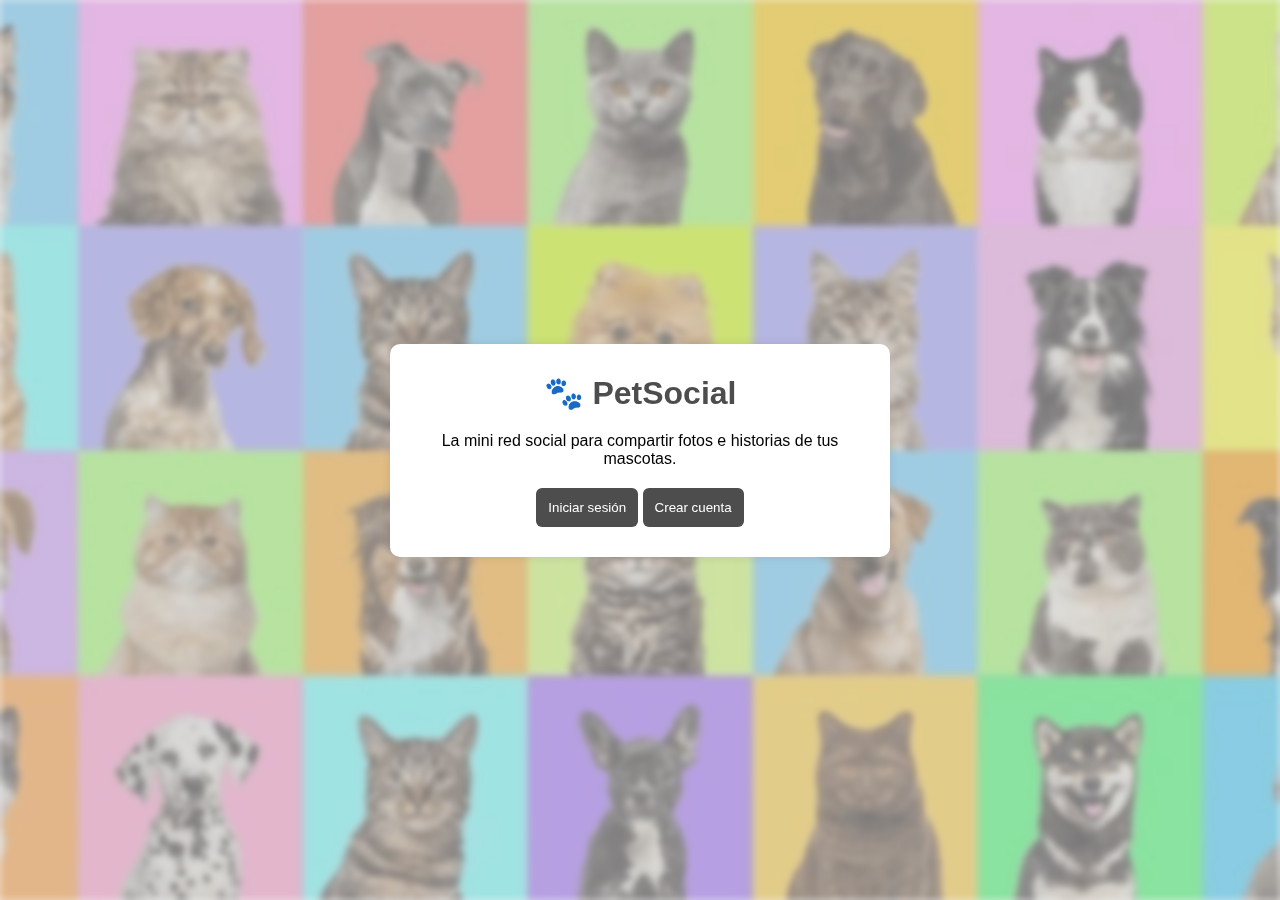
<file: index.html>
<!DOCTYPE html>
<html lang="es">
<head>
    <meta charset="UTF-8" name="viewport" content="width=device-width, initial-scale=1.0">
    <link rel="stylesheet" href="style/style.css">
    <title>PetSocial - Inicio</title>
</head>
<body>

<div class="container">
    <h1>🐾 PetSocial</h1>
    <p style="text-align:center; margin-bottom:20px;">
        La mini red social para compartir fotos e historias de tus mascotas.
    </p>

    <button onclick="location.href='login.html'">Iniciar sesión</button>
    <button onclick="location.href='register.html'">Crear cuenta</button>
</div>

</body>
</html>
</file>
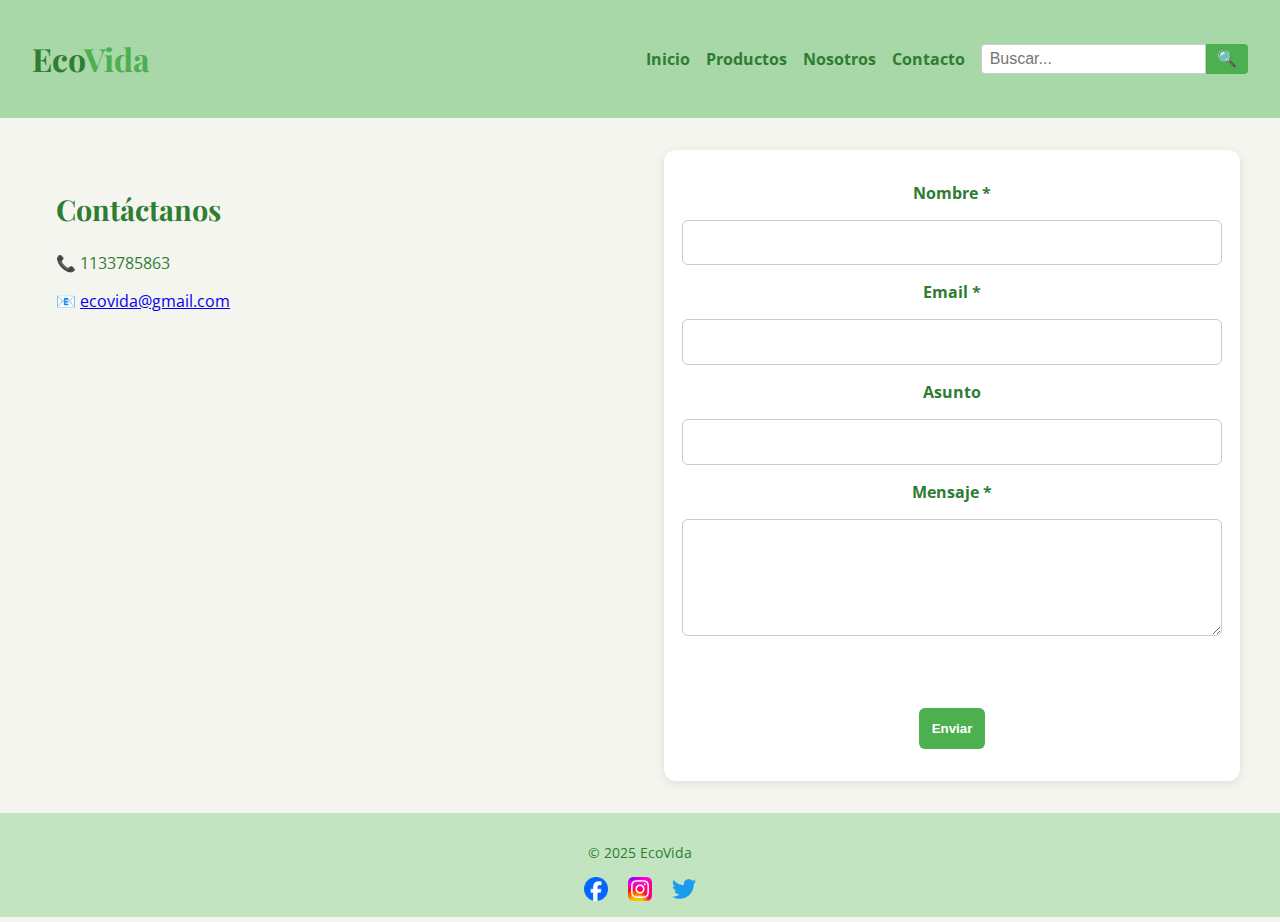
<file: contacto.html>
<!DOCTYPE html>
<html lang="es">
<head>
  <meta charset="UTF-8" />
  <meta name="viewport" content="width=device-width, initial-scale=1.0"/>
  <title>EcoVida - Contacto</title>
  <link rel="stylesheet" href="css/style4.css" />
  <link href="https://fonts.googleapis.com/css2?family=Playfair+Display:wght@700&family=Open+Sans&display=swap" rel="stylesheet">
  <script src="https://www.google.com/recaptcha/api.js" async defer></script>
</head>
<body>

  <header>
    <h1 class="logo"><a href="index.html">Eco<span>Vida</span></a></h1>
    <nav>
      <ul>
        <li><a href="index.html">Inicio</a></li>
        <li><a href="productos.html">Productos</a></li>
        <li><a href="nosotros.html">Nosotros</a></li>
        <li><a href="contacto.html">Contacto</a></li>
      </ul>
      <div class="busqueda">
        <input type="text" placeholder="Buscar...">
        <button class="lupa">🔍</button>
      </div>
    </nav>
  </header>

  <main class="contacto-container">
    <div class="info-contacto">
      <h2>Contáctanos</h2>
      <p><strong>📞</strong> 1133785863</p>
      <p><strong>📧</strong> <a href="mailto:ecovida@gmail.com">ecovida@gmail.com</a></p>
    </div>

    <form id="formulario">
      <label for="nombre">Nombre *</label>
      <input type="text" id="nombre" required>

      <label for="email">Email *</label>
      <input type="email" id="email" required>

      <label for="asunto">Asunto</label>
      <input type="text" id="asunto">

      <label for="mensaje">Mensaje *</label>
      <textarea id="mensaje" rows="5" required></textarea>

      <div id="respuesta"></div>
      <button type="submit">Enviar</button>
    </form>
  </main>

  <footer>
    <p>&copy; 2025 EcoVida</p>
    <div class="redes">
      <a href="https://www.facebook.com/"><img src="img/facebook.svg.png" alt="Facebook"></a>
      <a href="https://www.instagram.com/"><img src="img/instagram.svg.png" alt="Instagram"></a>
      <a href="https://x.com/home"><img src="img/twitter.svg.png" alt="Twitter"></a>
    </div>
  </footer>

  <script src="js/script3.js"></script>
</body>
</html>
</file>
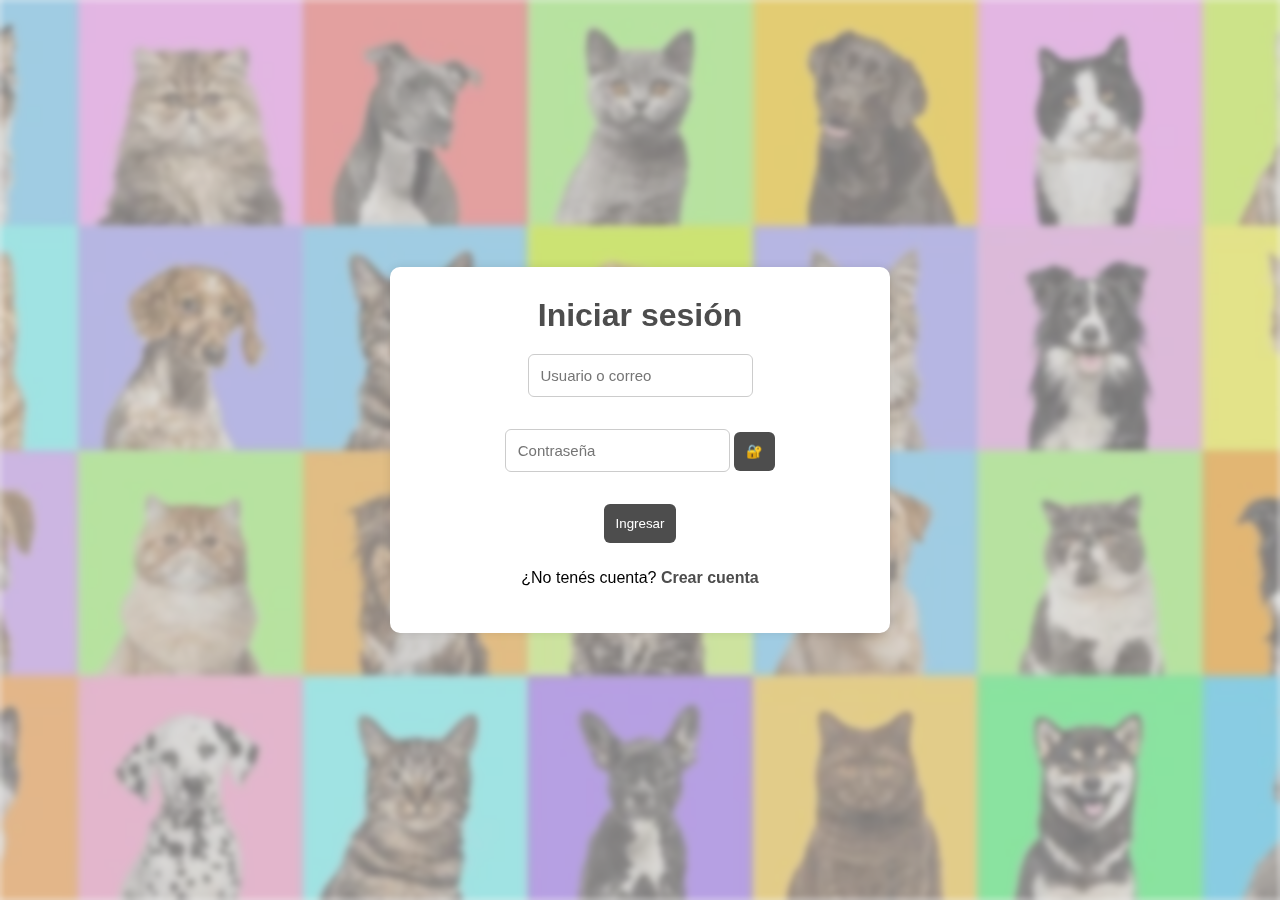
<file: dashboard.html>
<!DOCTYPE html>
<html lang="es">
<head>
    <meta charset="UTF-8" name="viewport" content="width=device-width, initial-scale=1.0">
    <link rel="stylesheet" href="style/style.css">
    <script>
        document.addEventListener("DOMContentLoaded", () => {
            const session = JSON.parse(localStorage.getItem("sessionUser"));

            if (!session) location.href = "login.html";

            document.getElementById("username").textContent = session.username;
        });

        function logout() {
            localStorage.removeItem("sessionUser");
            location.href = "login.html";
        }
    </script>
    <title>PetSocial - Dashboard</title>
</head>
<body>

<div class="container">
    <h1>Bienvenido, <span id="username"></span> 🐶</h1>
    <button onclick="logout()">Cerrar sesión</button>
</div>

</body>
</html>
</file>
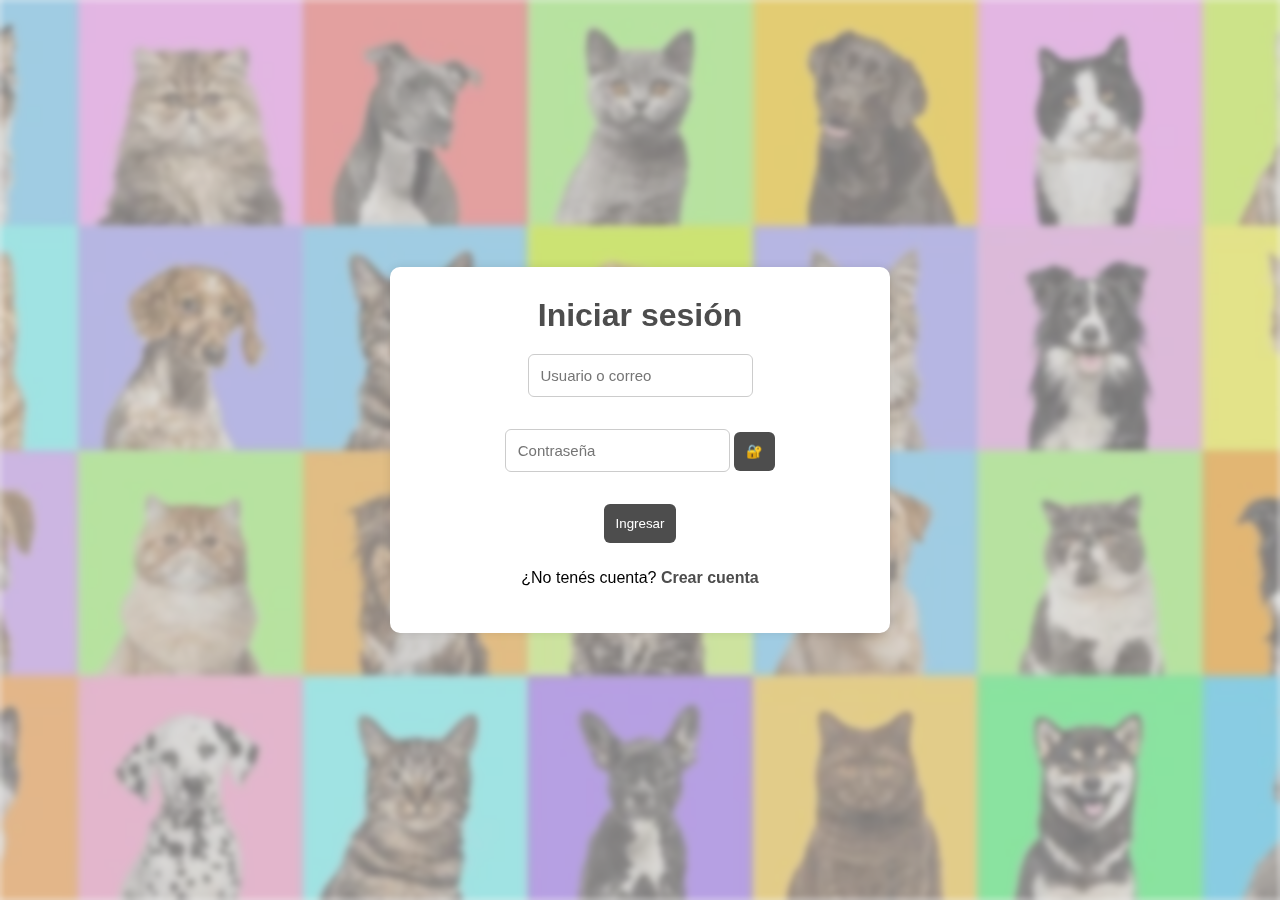
<file: login.html>
<!DOCTYPE html>
<html lang="es">
<head>
    <meta charset="UTF-8">
    <link rel="stylesheet" href="style/style.css">
    <script defer src="js/auth.js"></script>
    <title>PetSocial - Iniciar sesión</title>
</head>
<body>

<div class="container">
    <h1>Iniciar sesión</h1>

    <form id="loginForm">
        <input type="text" id="logUser" placeholder="Usuario o correo">
        <p class="error" id="errLoginUser"></p>

        <div class="password-wrapper">
            <input type="password" id="logPass" placeholder="Contraseña">
            <button type="button" class="toggle-pass" onclick="togglePassword('logPass', this)">🔐​</button>
        </div>
        <p class="error" id="errLoginPass"></p>

        <button type="submit">Ingresar</button>

        <div class="small-link">
            ¿No tenés cuenta? <a href="register.html">Crear cuenta</a>
        </div>

        <p class="error" id="loginError"></p>
    </form>
</div>

</body>
</html>
</file>
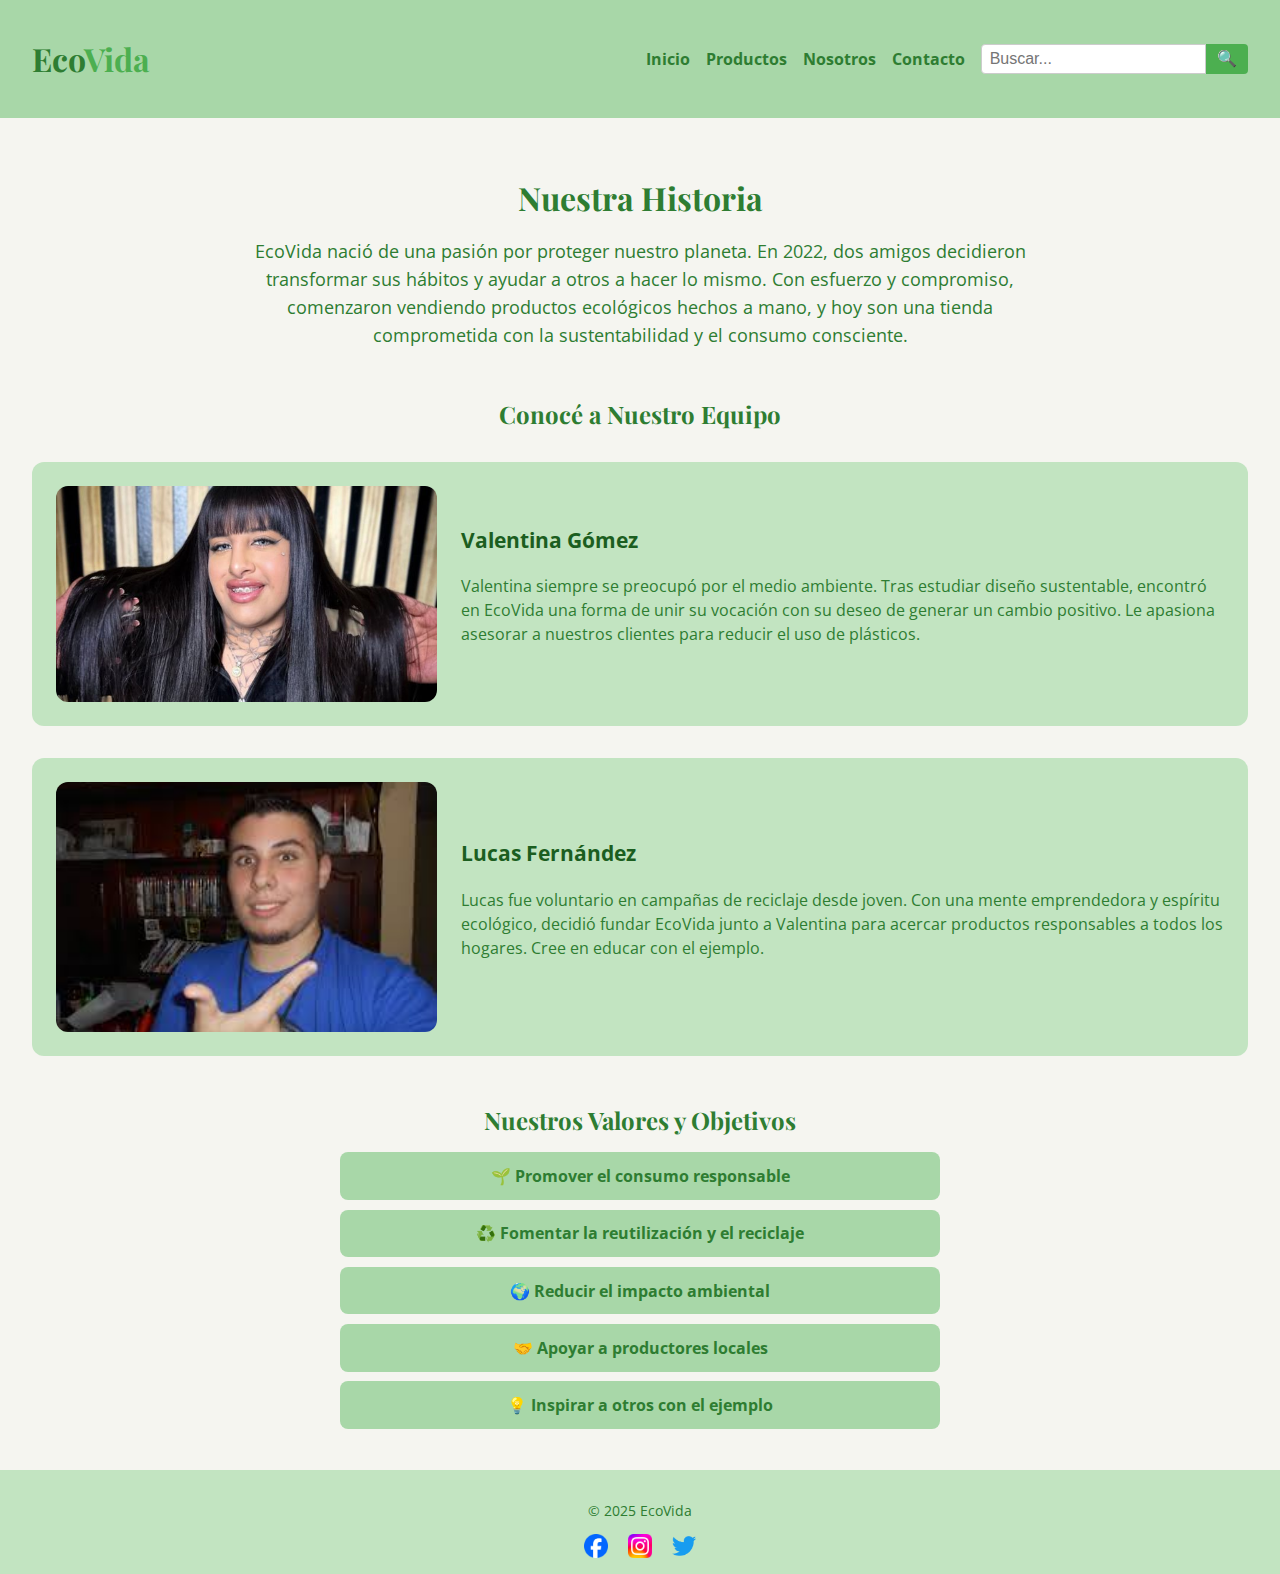
<file: nosotros.html>
<!DOCTYPE html>
<html lang="es">
<head>
  <meta charset="UTF-8" />
  <meta name="viewport" content="width=device-width, initial-scale=1.0"/>
  <title>EcoVida - Sobre Nosotros</title>
  <link rel="stylesheet" href="css/style3.css" />
  <link href="https://fonts.googleapis.com/css2?family=Playfair+Display:wght@700&family=Open+Sans&display=swap" rel="stylesheet">
</head>
<body>

  <header>
    <h1 class="logo"><a href="index.html">Eco<span>Vida</span></a></h1>
    <nav>
      <ul>
        <li><a href="index.html">Inicio</a></li>
        <li><a href="productos.html">Productos</a></li>
        <li><a href="nosotros.html">Nosotros</a></li>
        <li><a href="contacto.html">Contacto</a></li>
      </ul>
      <div class="busqueda">
        <input type="text" placeholder="Buscar...">
        <button class="lupa">🔍</button>
      </div>
    </nav>
  </header>

  <main>
    <section class="historia">
      <h2>Nuestra Historia</h2>
      <p>
        EcoVida nació de una pasión por proteger nuestro planeta. En 2022, dos amigos decidieron transformar sus hábitos y ayudar a otros a hacer lo mismo. Con esfuerzo y compromiso, comenzaron vendiendo productos ecológicos hechos a mano, y hoy son una tienda comprometida con la sustentabilidad y el consumo consciente.
      </p>
    </section>

    <section class="equipo">
      <h2>Conocé a Nuestro Equipo</h2>
      <div class="card-equipo">
        <img src="img/persona1.jpg" alt="Integrante 1">
        <div class="descripcion">
          <h3>Valentina Gómez</h3>
          <p>
            Valentina siempre se preocupó por el medio ambiente. Tras estudiar diseño sustentable, encontró en EcoVida una forma de unir su vocación con su deseo de generar un cambio positivo. Le apasiona asesorar a nuestros clientes para reducir el uso de plásticos.
          </p>
        </div>
      </div>

      <div class="card-equipo">
        <img src="img/persona2.jpg" alt="Integrante 2">
        <div class="descripcion">
          <h3>Lucas Fernández</h3>
          <p>
            Lucas fue voluntario en campañas de reciclaje desde joven. Con una mente emprendedora y espíritu ecológico, decidió fundar EcoVida junto a Valentina para acercar productos responsables a todos los hogares. Cree en educar con el ejemplo.
          </p>
        </div>
      </div>
    </section>

    <section class="valores">
      <h2>Nuestros Valores y Objetivos</h2>
      <ul>
        <li>🌱 Promover el consumo responsable</li>
        <li>♻️ Fomentar la reutilización y el reciclaje</li>
        <li>🌍 Reducir el impacto ambiental</li>
        <li>🤝 Apoyar a productores locales</li>
        <li>💡 Inspirar a otros con el ejemplo</li>
      </ul>
    </section>
  </main>

  <footer>
    <p>&copy; 2025 EcoVida</p>
    <div class="redes">
      <a href="https://www.facebook.com/"><img src="img/facebook.svg.png" alt="Facebook"></a>
      <a href="https://www.instagram.com/"><img src="img/instagram.svg.png" alt="Instagram"></a>
      <a href="https://x.com/home"><img src="img/twitter.svg.png" alt="Twitter"></a>
    </div>
  </footer>
  <script src="js/script4.js"></script>
</body>
</html>
</file>
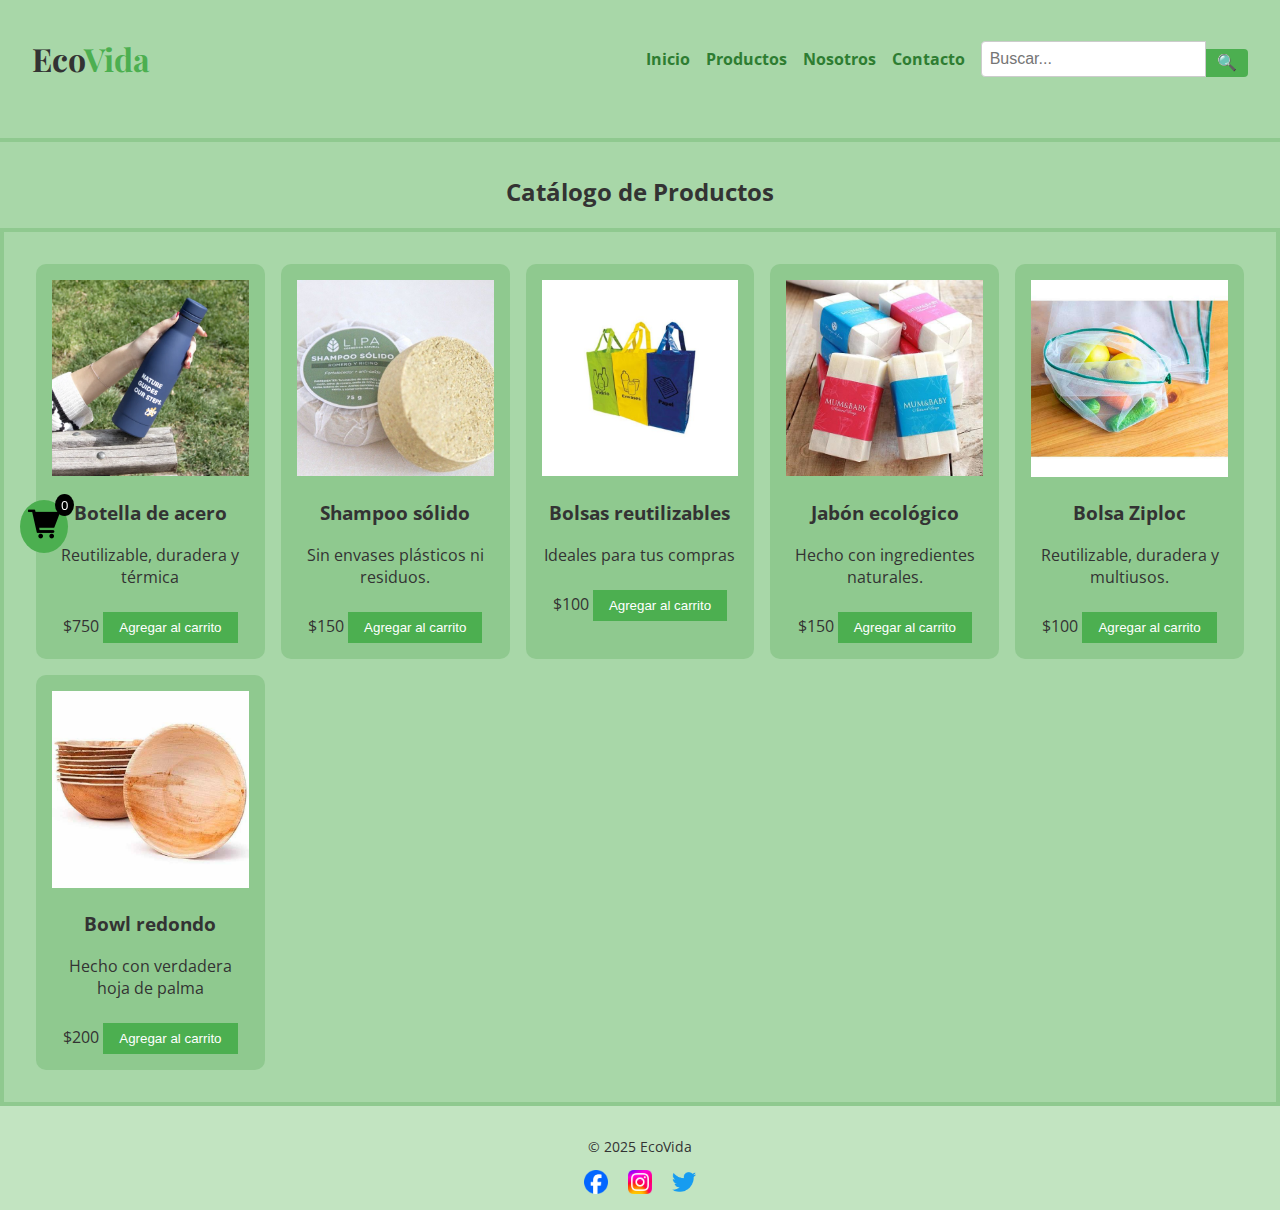
<file: productos.html>
<!DOCTYPE html>
<html lang="es">
<head>
  <meta charset="UTF-8">
  <meta name="viewport" content="width=device-width, initial-scale=1.0">
  <title>EcoVida - Productos</title>
  <link rel="stylesheet" href="css/style2.css">
  <link href="https://fonts.googleapis.com/css2?family=Playfair+Display:wght@700&family=Open+Sans&display=swap" rel="stylesheet">
</head>
<body>
  <header>
    <h1 class="logo"><a href="index.html">Eco<span>Vida</span></a></h1>
    <nav>
      <ul>
        <li><a href="index.html">Inicio</a></li>
        <li><a href="productos.html">Productos</a></li>
        <li><a href="nosotros.html">Nosotros</a></li>
        <li><a href="contacto.html">Contacto</a></li>
      </ul>
      <div class="busqueda">
        <input type="text" placeholder="Buscar...">
        <button class="lupa">🔍</button>
      </div>
    </nav>
  </header>

  <div class="carrito-flotante" id="carritoToggle">
    <img src="img/carrito.png" alt="Carrito">
    <span id="contador-carrito">0</span>
  </div>

  <div id="menu-carrito" class="menu-carrito oculto">
    <h3>Carrito</h3>
    <ul id="lista-carrito"></ul>
    <p>Total: $<span id="total-carrito">0</span></p>
    <button id="cerrar-carrito">Cerrar</button>
  </div>

  <main>
    <h2 class="titulo-catalogo"><br>Catálogo de Productos<br></h2>
    <div class="productos-grid">
      <div class="producto" data-nombre="botella de acero">
        <img src="img/prod1.jpg" alt="Producto 1">
        <h3>Botella de acero</h3>
        <p>Reutilizable, duradera y térmica</p>
        <span>$750</span>
        <button onclick="agregarAlCarrito('Botella de acero', 750)">Agregar al carrito</button>
      </div>

      <div class="producto" data-nombre="shampoo solido">
        <img src="img/prod2.jpg" alt="Producto 2">
        <h3>Shampoo sólido</h3>
        <p>Sin envases plásticos ni residuos.</p>
        <span>$150</span>
        <button onclick="agregarAlCarrito('Shampoo sólido', 150)">Agregar al carrito</button>
      </div>

      <div class="producto" data-nombre="bolsas reutilizables">
        <img src="img/prod3.jpg" alt="Producto 3">
        <h3>Bolsas reutilizables</h3>
        <p>Ideales para tus compras</p>
        <span>$100</span>
        <button onclick="agregarAlCarrito('Bolsas reutilizables', 100)">Agregar al carrito</button>
      </div>

      <div class="producto" data-nombre="jabon ecologico">
        <img src="img/prod4.jpg" alt="Producto 4">
        <h3>Jabón ecológico</h3>
        <p>Hecho con ingredientes naturales.</p>
        <span>$150</span>
        <button onclick="agregarAlCarrito('Jabón ecológico', 150)">Agregar al carrito</button>
      </div>

      <div class="producto" data-nombre="bolsa ziploc">
        <img src="img/prod5.jpg" alt="Producto 5">
        <h3>Bolsa Ziploc</h3>
        <p>Reutilizable, duradera y multiusos.</p>
        <span>$100</span>
        <button onclick="agregarAlCarrito('Bolsa Ziploc', 100)">Agregar al carrito</button>
      </div>

      <div class="producto" data-nombre="bowl redondo">
        <img src="img/prod6.jpg" alt="Producto 6">
        <h3>Bowl redondo</h3>
        <p>Hecho con verdadera hoja de palma</p>
        <span>$200</span>
        <button onclick="agregarAlCarrito('Bowl redondo', 200)">Agregar al carrito</button>
      </div>
    </div>
  </main>

  <footer>
    <p>&copy; 2025 EcoVida</p>
    <div class="redes">
      <a href="https://www.facebook.com/"><img src="img/facebook.svg.png" alt="Facebook"></a>
      <a href="https://www.instagram.com/"><img src="img/instagram.svg.png" alt="Instagram"></a>
      <a href="https://x.com/home"><img src="img/twitter.svg.png" alt="Twitter"></a>
    </div>
  </footer>

  <script src="js/sript2.js"></script>

  <!-- Búsqueda con URL (opcional) -->
  <script>
    document.addEventListener("DOMContentLoaded", () => {
      const params = new URLSearchParams(window.location.search);
      const termino = params.get("buscar");
      const productos = document.querySelectorAll(".producto");

      if (termino) {
        const buscar = termino.toLowerCase();
        productos.forEach(producto => {
          const nombre = producto.dataset.nombre.toLowerCase();
          producto.style.display = nombre.includes(buscar) ? "block" : "none";
        });
      }
    });
  </script>

  <!-- Búsqueda con input -->
  <script>
    document.addEventListener("DOMContentLoaded", () => {
      const inputBusqueda = document.querySelector(".busqueda input");
      const botonBusqueda = document.querySelector(".busqueda .lupa");
      const productos = document.querySelectorAll(".producto");

      function filtrar() {
        const texto = inputBusqueda.value.toLowerCase().trim();
        productos.forEach(producto => {
          const nombre = producto.dataset.nombre.toLowerCase();
          producto.style.display = nombre.includes(texto) ? "block" : "none";
        });
      }

      botonBusqueda.addEventListener("click", filtrar);
      inputBusqueda.addEventListener("keypress", (e) => {
        if (e.key === "Enter") {
          filtrar();
        }
      });
    });
  </script>
</body>
</html>
</file>
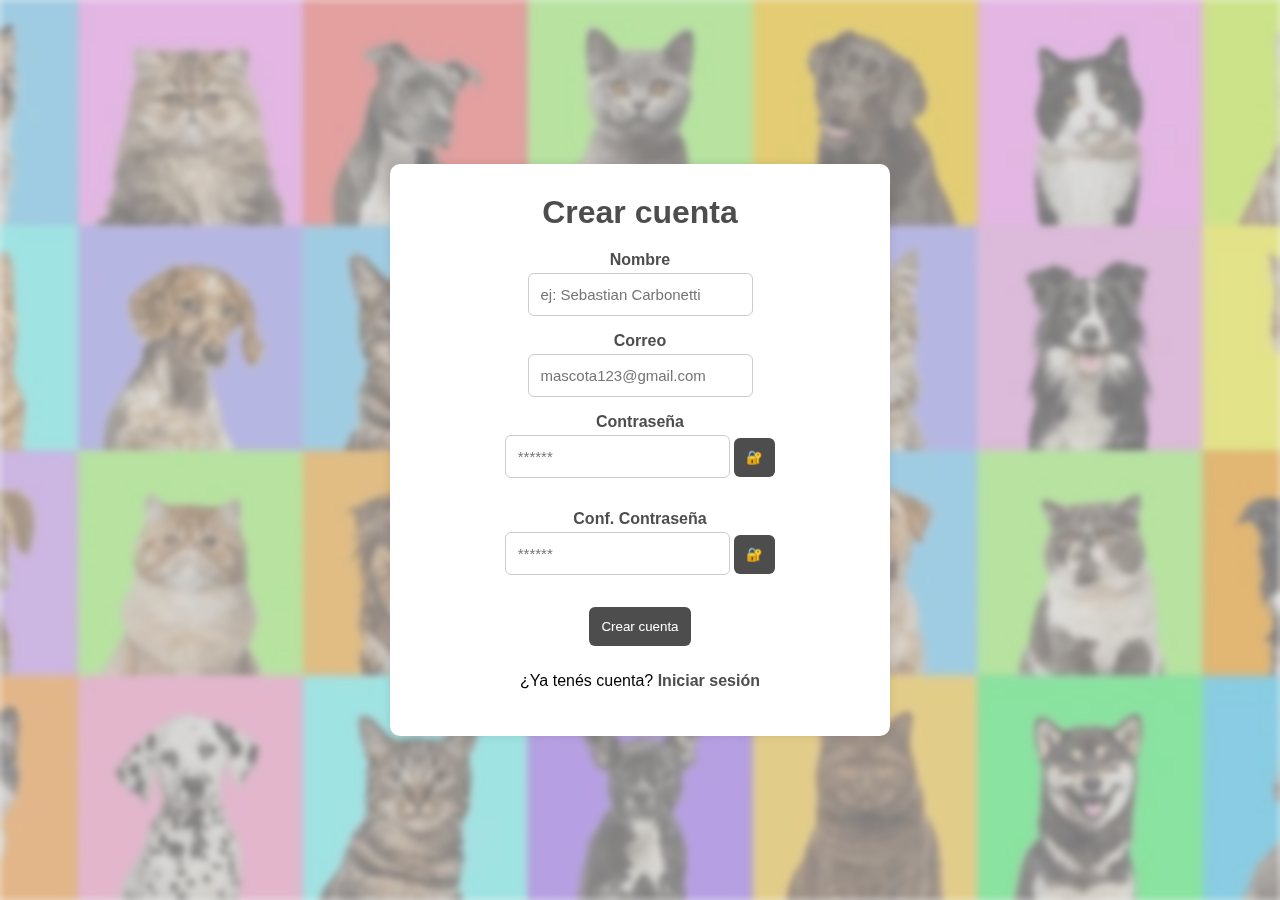
<file: register.html>
<!DOCTYPE html>
<html lang="es">
<head>
    <meta charset="UTF-8" name="viewport" content="width=device-width, initial-scale=1.0">
    <link rel="stylesheet" href="style/style.css">
    <script defer src="js/auth.js"></script>
    <title>PetSocial - Crear Cuenta</title>
</head>
<body>

<div class="container">
    <h1>Crear cuenta</h1>

    <form id="registerForm">
        <div>
            <label>Nombre</label>
            <input type="text" id="regUser" placeholder="ej: Sebastian Carbonetti">
            <p class="error" id="errUser"></p>
        </div>

        <div>
            <label>Correo</label>
            <input type="email" id="regEmail" placeholder="mascota123@gmail.com">
            <p class="error" id="errEmail"></p>
        </div>

        <div class="password-wrapper">
            <label>Contraseña</label>
            <input type="password" id="regPass" placeholder="******">
            <button type="button" class="toggle-pass" onclick="togglePassword('regPass', this)">🔐​</button>
        </div>
        <p class="error" id="errPass"></p>

        <div>
            <label>Conf. Contraseña</label>
            <input type="password" id="regPass2" placeholder="******">
            <button type="button" class="toggle-pass" onclick="togglePassword('regPass2', this)">🔐​</button>
        </div>
        <p class="error" id="errPass2"></p>

        <button type="submit">Crear cuenta</button>

        <div class="small-link">
            ¿Ya tenés cuenta? <a href="login.html">Iniciar sesión</a>
        </div>

        <p class="success" id="regSuccess"></p>
    </form>

</div>

</body>
</html>
</file>
<file: style/style.css>
body {
    background-color: var(--gray-light);
    padding: 40px 20px;
    display: flex;
    justify-content: center;
    min-height: 100vh;
    align-items: center;
}


body::before {
    content: "";
    position: fixed;
    top: 0;
    left: 0;
    width: 100%;
    height: 100%;
    background-image: url("../imagenfondo.png");
    background-size: cover;
    background-position: center;
    filter: blur(2px) brightness(0.8);
    z-index: -2;
}

body::after {
    content: "";
    position: fixed;
    top: 0;
    left: 0;
    width: 100%;
    height: 100%;
    background: rgba(255, 255, 255, 0.45); 
    backdrop-filter: blur(2px);
    z-index: -1;
}

/*  RESET  */
* {
    margin: 0;
    padding: 0;
    box-sizing: border-box;
    font-family: Arial, sans-serif;
}

/*  COLORES  */
:root {
    --gray-light: #f2f2f2;
    --gray-mid: #d9d9d9;
    --gray-dark: #4d4d4d;
    --gray-text: #333;
    --gray-border: #ccc;
}

.container {
    background: #fff;
    padding: 30px;
    width: 50%;
    max-width: 500px;
    border-radius: 10px;
    box-shadow: 0px 0px 10px rgba(0,0,0,0.1);
    text-align: center;
}


/*  TITULOS  */
h1 {
    text-align: center;
    margin-bottom: 20px;
    color: var(--gray-dark);
}

/*  FORMULARIOS  */
form {
    display: flex;
    flex-direction: column;
    gap: 16px;
    align-items: center;
}

input {
    padding: 12px;
    border: 1px solid var(--gray-border);
    border-radius: 6px;
    font-size: 15px;
}

input:focus {
    outline: none;
    border-color: var(--gray-dark);
}

label {
    display: block;      /* Hace que el label ocupe toda la línea */
    margin-bottom: 4px;  /* Espacio entre el label y el input */
    font-weight: bold;   /* Opcional, lo hace más claro */
    color: var(--gray-dark);
}

/*  BOTONES  */
button {
    padding: 12px;
    background-color: var(--gray-dark);
    color: white;
    border: none;
    border-radius: 6px;
    cursor: pointer;
    transition: 0.2s;
    
}

button:hover {
    background-color: #333;
}

/*  LINKS  */
.small-link {
    text-align: center;
    margin-top: 10px;
}

.small-link a {
    color: var(--gray-dark);
    text-decoration: none;
    font-weight: bold;
}

/*  MENSAJES  */
.error {
    color: red;
    font-size: 14px;
}

.success {
    color: green;
    font-size: 14px;
}

@media (max-width: 768px) {
    .container {
        width: 90%;   /* En celu ocupa casi todo */
    }
}
</file>
<file: css/style4.css>
/* === CONFIGURACIÓN GENERAL === */
body {
  margin: 0;
  font-family: 'Open Sans', sans-serif; /* Fuente general */
  background: #f5f5f0; /* Fondo color crema claro */
  color: #2e7d32; /* Color de texto principal (verde oscuro) */
}

/* === ENCABEZADO === */
header {
  display: flex;
  justify-content: space-between; /* Espacia logo y navegación */
  align-items: center;
  background-color: #a8d7a8; /* Verde suave */
  padding: 1rem 2rem;
  flex-wrap: wrap; /* Para que se acomode bien en pantallas pequeñas */
}

/* Logo del sitio */
.logo {
  font-family: 'Playfair Display', serif;
  font-size: 2rem;
}

.logo span {
  color: #4caf50; /* Parte del logo con color especial */
}

.logo a {
  text-decoration: none;
  color: inherit; /* Hereda el color del texto */
}

/* === MENÚ DE NAVEGACIÓN === */
nav {
  display: flex;
  align-items: center;
  flex-wrap: wrap;
}

/* Lista de enlaces (horizontal) */
nav ul {
  list-style: none; /* Quita los puntitos */
  display: flex;
  gap: 1rem;
  padding: 0;
  margin: 0;
}

/* Enlaces del menú */
nav a {
  text-decoration: none;
  color: #2e7d32;
  font-weight: bold;
}

/* Efecto al pasar el mouse por encima */
nav a:hover {
  text-decoration: underline;
}

/* === BARRA DE BÚSQUEDA === */
.busqueda {
  display: flex;
  margin-left: 1rem;
}

/* Campo de texto de búsqueda */
.busqueda input {
  padding: 0.3rem 0.5rem;
  border: 1px solid #ccc;
  border-radius: 4px 0 0 4px; /* Redondeo izquierdo */
  font-size: 1rem;
}

/* Botón de lupa */
.busqueda .lupa {
  background: #4caf50;
  color: white;
  border: none;
  padding: 0.3rem 0.7rem;
  border-radius: 0 4px 4px 0; /* Redondeo derecho */
  cursor: pointer;
  font-size: 1rem;
}

/* Hover sobre el botón de búsqueda */
.busqueda .lupa:hover {
  background: #388e3c;
}

/* === PIE DE PÁGINA === */
footer {
  background: #c2e4c1;
  padding: 1rem;
  text-align: center;
  font-size: 0.9rem;
}

/* Íconos de redes sociales */
.redes img {
  width: 24px;
  margin: 0 8px;
  vertical-align: middle;
}

/* === SECCIÓN CONTACTO === */
.contacto-container {
  display: grid;
  grid-template-columns: 1fr 1fr; /* Dos columnas: info + formulario */
  gap: 3rem; /* Espacio entre columnas */
  padding: 2rem;
  max-width: 1200px;
  margin: auto;
  align-items: start;
}

/* Columna izquierda: información de contacto */
.info-contacto {
  padding: 1rem;
}

.info-contacto h2 {
  font-family: 'Playfair Display', serif;
  font-size: 1.8rem;
  color: #2e7d32;
}

.info-contacto p {
  font-size: 1rem;
  margin: 1rem 0;
}

/* Columna derecha: formulario de contacto */
form {
  background: #ffffff;
  padding: 2rem;
  align-items: center;
  border-radius: 12px;
  box-shadow: 0 2px 10px rgba(0,0,0,0.1); /* Sombra suave */
  display: flex;
  flex-direction: column;
  gap: 1rem;
}

/* Etiquetas del formulario */
form label {
  font-weight: bold;
  color: #2e7d32;
}

/* Campos de entrada y textarea */
form input,
form textarea {
  padding: 0.8rem;
  border: 1px solid #ccc;
  border-radius: 6px;
  font-size: 1rem;
  width: 100%;
}

/* Contenedor para el reCAPTCHA (si se usa) */
.recaptcha-wrapper {
  margin-top: 1rem;
  display: flex;
  justify-content: center;
}

/* Botón para enviar formulario */
form button {
  margin-top: 1.5rem;
  padding: 0.8rem;
  background: #4caf50;
  color: white;
  border: none;
  cursor: pointer;
  border-radius: 6px;
  font-weight: bold;
}

/* Efecto hover en el botón */
form button:hover {
  background: #388e3c;
}

/* === RESPUESTA DEL FORMULARIO === */
#respuesta {
  margin-top: 1rem;
  font-weight: bold;
  text-align: center;
}

/* Colores según resultado */
#respuesta.exito {
  color: green;
}

#respuesta.error {
  color: red;
}

/* === RESPONSIVE: MÓVILES === */
@media (max-width: 768px) {
  .contacto-container {
    grid-template-columns: 1fr; /* Solo una columna en pantallas pequeñas */
  }
}
</file>
<file: css/style3.css>
/* === CONFIGURACIÓN GENERAL === */
body {
  margin: 0;
  font-family: 'Open Sans', sans-serif; /* Fuente moderna para todo el texto */
  background: #f5f5f0; /* Fondo color crema claro */
  color: #2e7d32; /* Verde oscuro para el texto */
}

/* === ENCABEZADO === */
header {
  display: flex;
  justify-content: space-between; /* Logo a la izquierda, navegación a la derecha */
  align-items: center;
  background-color: #a8d7a8; /* Verde claro */
  padding: 1rem 2rem;
  flex-wrap: wrap; /* En pantallas chicas, los elementos se acomodan en varias líneas */
}

/* Estilo del logo */
.logo {
  font-family: 'Playfair Display', serif; /* Fuente más elegante */
  font-size: 2rem;
}

/* Parte del logo con color especial */
.logo span {
  color: #4caf50; /* Verde más fuerte */
}

.logo a {
  text-decoration: none; /* Sin subrayado */
  color: inherit; /* Mantiene el color actual del texto */
}

/* === MENÚ DE NAVEGACIÓN === */
nav {
  display: flex;
  align-items: center;
  flex-wrap: wrap;
}

/* Lista de enlaces (horizontal por defecto) */
nav ul {
  list-style: none; /* Quita los puntos */
  display: flex;
  gap: 1rem; /* Espacio entre ítems */
  padding: 0;
  margin: 0;
}

/* Enlaces del menú */
nav a {
  text-decoration: none;
  color: #2e7d32;
  font-weight: bold;
}

/* Hover en los enlaces */
nav a:hover {
  text-decoration: underline;
}

/* === BARRA DE BÚSQUEDA === */
.busqueda {
  display: flex;
  margin-left: 1rem;
}

.busqueda input {
  padding: 0.3rem 0.5rem;
  border: 1px solid #ccc;
  border-radius: 4px 0 0 4px; /* Redondeo izquierdo */
  font-size: 1rem;
}

.busqueda .lupa {
  background: #4caf50;
  color: white;
  border: none;
  padding: 0.3rem 0.7rem;
  border-radius: 0 4px 4px 0; /* Redondeo derecho */
  cursor: pointer;
  font-size: 1rem;
}

.busqueda .lupa:hover {
  background: #388e3c; /* Verde más oscuro al hacer hover */
}

/* === CONTENIDO PRINCIPAL === */
main {
  padding: 2rem; /* Espaciado alrededor del contenido */
}

/* === SECCIÓN HISTORIA === */
.historia {
  max-width: 800px;
  margin: 0 auto 3rem auto; /* Centrado y margen inferior */
  text-align: center;
}

.historia h2 {
  font-family: 'Playfair Display', serif;
  font-size: 2rem;
  margin-bottom: 1rem;
}

.historia p {
  font-size: 1.1rem;
  line-height: 1.6; /* Altura de línea para mejorar la lectura */
}

/* === SECCIÓN EQUIPO === */
.equipo h2 {
  text-align: center;
  margin-bottom: 2rem;
  font-family: 'Playfair Display', serif;
}

/* Tarjetas para mostrar miembros del equipo */
.card-equipo {
  display: grid;
  grid-template-columns: 1fr 2fr; /* Imagen + descripción */
  gap: 1.5rem;
  background: #c2e4c1;
  border-radius: 12px;
  padding: 1.5rem;
  margin-bottom: 2rem;
  align-items: center;
}

/* Imagen del miembro del equipo */
.card-equipo img {
  width: 100%;
  border-radius: 12px;
  object-fit: cover;
  max-height: 250px;
}

/* Título del nombre del integrante */
.descripcion h3 {
  margin-top: 0;
  color: #1b5e20; /* Verde más oscuro */
  font-size: 1.3rem;
}

.descripcion p {
  font-size: 1rem;
  line-height: 1.5;
}

/* === SECCIÓN VALORES === */
.valores h2 {
  text-align: center;
  margin-top: 3rem;
  margin-bottom: 1rem;
  font-family: 'Playfair Display', serif;
}

/* Lista de valores sin viñetas */
.valores ul {
  list-style: none;
  padding: 0;
  max-width: 600px;
  margin: 0 auto;
}

/* Ítems individuales de valores */
.valores li {
  background: #a8d7a8; /* Verde claro */
  padding: 0.8rem 1rem;
  margin-bottom: 0.6rem;
  border-radius: 8px;
  font-weight: bold;
  text-align: center;
}

/* === PIE DE PÁGINA === */
footer {
  background: #c2e4c1;
  padding: 1rem;
  text-align: center;
  font-size: 0.9rem;
}

/* Iconos de redes sociales */
.redes img {
  width: 24px;
  margin: 0 8px;
  vertical-align: middle;
}

/* === RESPONSIVE: PANTALLAS PEQUEÑAS === */
@media (max-width: 768px) {
  /* Tarjetas del equipo en columna para móviles */
  .card-equipo {
    grid-template-columns: 1fr;
    text-align: center;
  }

  .card-equipo img {
    max-width: 100%;
    max-height: none;
  }
}
</file>
<file: css/style2.css>
/* === CONFIGURACIÓN GENERAL === */
body {
  margin: 0;
  font-family: 'Open Sans', sans-serif; /* Fuente principal */
  background: #a8d7a8; /* Color de fondo verde claro */
  color: #333; /* Color de texto general */
}

/* === ENCABEZADO === */
header {
  display: flex;
  justify-content: space-between; /* Separa el logo del nav */
  align-items: center;
  background-color: #a8d7a8;
  padding: 1rem 2rem;
  flex-wrap: wrap; /* Permite que se acomode en dos líneas si es necesario */
}

/* Estilo del logo */
.logo {
  font-family: 'Playfair Display', serif; /* Fuente más elegante */
  font-size: 2rem;
}

.logo span {
  color: #4caf50; /* Parte del logo en verde */
}

.logo a {
  text-decoration: none;
  color: inherit; /* Hereda el color del contenedor */
}

/* === MENÚ DE NAVEGACIÓN === */
nav {
  display: flex;
  align-items: center;
  flex-wrap: wrap;
}

/* Lista horizontal de enlaces */
nav ul {
  list-style: none;
  display: flex;
  gap: 1rem;
  padding: 0;
  margin: 0;
}

/* Enlaces del menú */
nav a {
  text-decoration: none;
  color: #2e7d32;
  font-weight: bold;
}

nav a:hover {
  text-decoration: underline; /* Subrayado al pasar el mouse */
}

/* === BARRA DE BÚSQUEDA === */
.busqueda {
  display: flex;
  margin-left: 1rem;
}

.busqueda input {
  padding: 0.3rem 0.5rem;
  border: 1px solid #ccc;
  border-radius: 4px 0 0 4px;
  font-size: 1rem;
}

.busqueda .lupa {
  background: #4caf50;
  color: white;
  border: none;
  padding: 0.3rem 0.7rem;
  border-radius: 0 4px 4px 0;
  cursor: pointer;
  font-size: 1rem;
}

.busqueda .lupa:hover {
  background: #388e3c; /* Cambia a un verde más oscuro al hacer hover */
}

/* === TÍTULO DEL CATÁLOGO === */
.titulo-catalogo {
  border-top: 4px solid #8fc98f; /* Línea decorativa superior */
  text-align: center;
}

/* === GRID DE PRODUCTOS === */
.productos-grid {
  display: grid;
  grid-template-columns: repeat(auto-fill, minmax(220px, 1fr)); /* Diseño adaptable */
  gap: 1rem; /* Espacio entre productos */
  padding: 2rem;
  border: 4px solid #8fc98f; /* Borde verde */
  justify-content: center;
  max-width: 1500px;
  margin: 0 auto;
}

/* === TARJETA DE PRODUCTO === */
.producto {
  background: #8fc98f;
  padding: 1rem;
  border-radius: 10px;
  text-align: center;
  transition: box-shadow 0.3s; /* Animación suave */
}

.producto:hover {
  box-shadow: 0 4px 8px rgba(0,0,0,0.7); /* Sombra al pasar el mouse */
}

.producto img {
  width: 100%;
  height: auto; /* Imagen responsive */
}

/* === BOTÓN GENERAL === */
button {
  margin-top: 0.5rem;
  background: #4caf50;
  color: white;
  border: none;
  padding: 0.5rem 1rem;
  cursor: pointer;
}

button:hover {
  background: #388e3c; /* Oscurece el botón al hacer hover */
}

/* === CARRITO FLOTANTE (BOTÓN PEQUEÑO) === */
.carrito-flotante {
  position: fixed;
  left: 1rem;
  top: 1rem;
  background: #4caf50;
  border-radius: 50%; /* Forma circular */
  padding: 0.5rem;
  cursor: grab;
  z-index: 999;
  user-select: none;
  touch-action: none;
}

.carrito-flotante img {
  width: 32px; /* Tamaño del ícono */
}

/* Contador del carrito (número) */
#contador-carrito {
  position: absolute;
  top: -6px;
  right: -6px;
  background: black;
  color: white;
  font-size: 0.8rem;
  border-radius: 50%;
  padding: 2px 6px;
}

/* === MENÚ EMERGENTE DEL CARRITO === */
.menu-carrito {
  position: absolute;
  background: #fff;
  border: 2px solid #4caf50;
  border-radius: 8px;
  padding: 1rem;
  width: 250px;
  box-shadow: 0 0 10px rgba(0,0,0,0.2);
  z-index: 998;
  display: none; /* Oculto por defecto */
}

/* Contenedor del carrito (se puede mover) */
#carritoToggle {
  position: fixed;
  top: 500px;
  left: 20px;
  cursor: move;
  z-index: 1000;
}

/* Menú de carrito con estado visible */
#menu-carrito {
  position: absolute;
  display: none;
  background-color: #8fc98f;
  border: 1px solid #8fc98f;
  padding: 1em;
  z-index: 999;
  min-width: 200px;
  box-shadow: 0 2px 10px rgba(0,0,0,0.3);
}

/* Clase para mostrar el menú */
#menu-carrito.visible {
  display: block;
}

/* Ítems de la lista de productos del carrito */
#lista-carrito li {
  margin: 0.5em 0;
  display: flex;
  justify-content: space-between;
  align-items: center;
}

/* Clase para ocultar menú de carrito */
.menu-carrito.oculto {
  display: none;
}

/* === PIE DE PÁGINA === */
footer {
  background: #c2e4c1;
  padding: 1rem;
  text-align: center;
  font-size: 0.9rem;
}

/* Íconos de redes sociales en el footer */
.redes img {
  width: 24px;
  margin: 0 8px;
  vertical-align: middle;
}

/* === RESPONSIVE PARA PANTALLAS PEQUEÑAS === */
@media (max-width: 768px) {
  nav ul {
    flex-direction: column; /* Menú en columna en móviles */
  }
}
</file>
